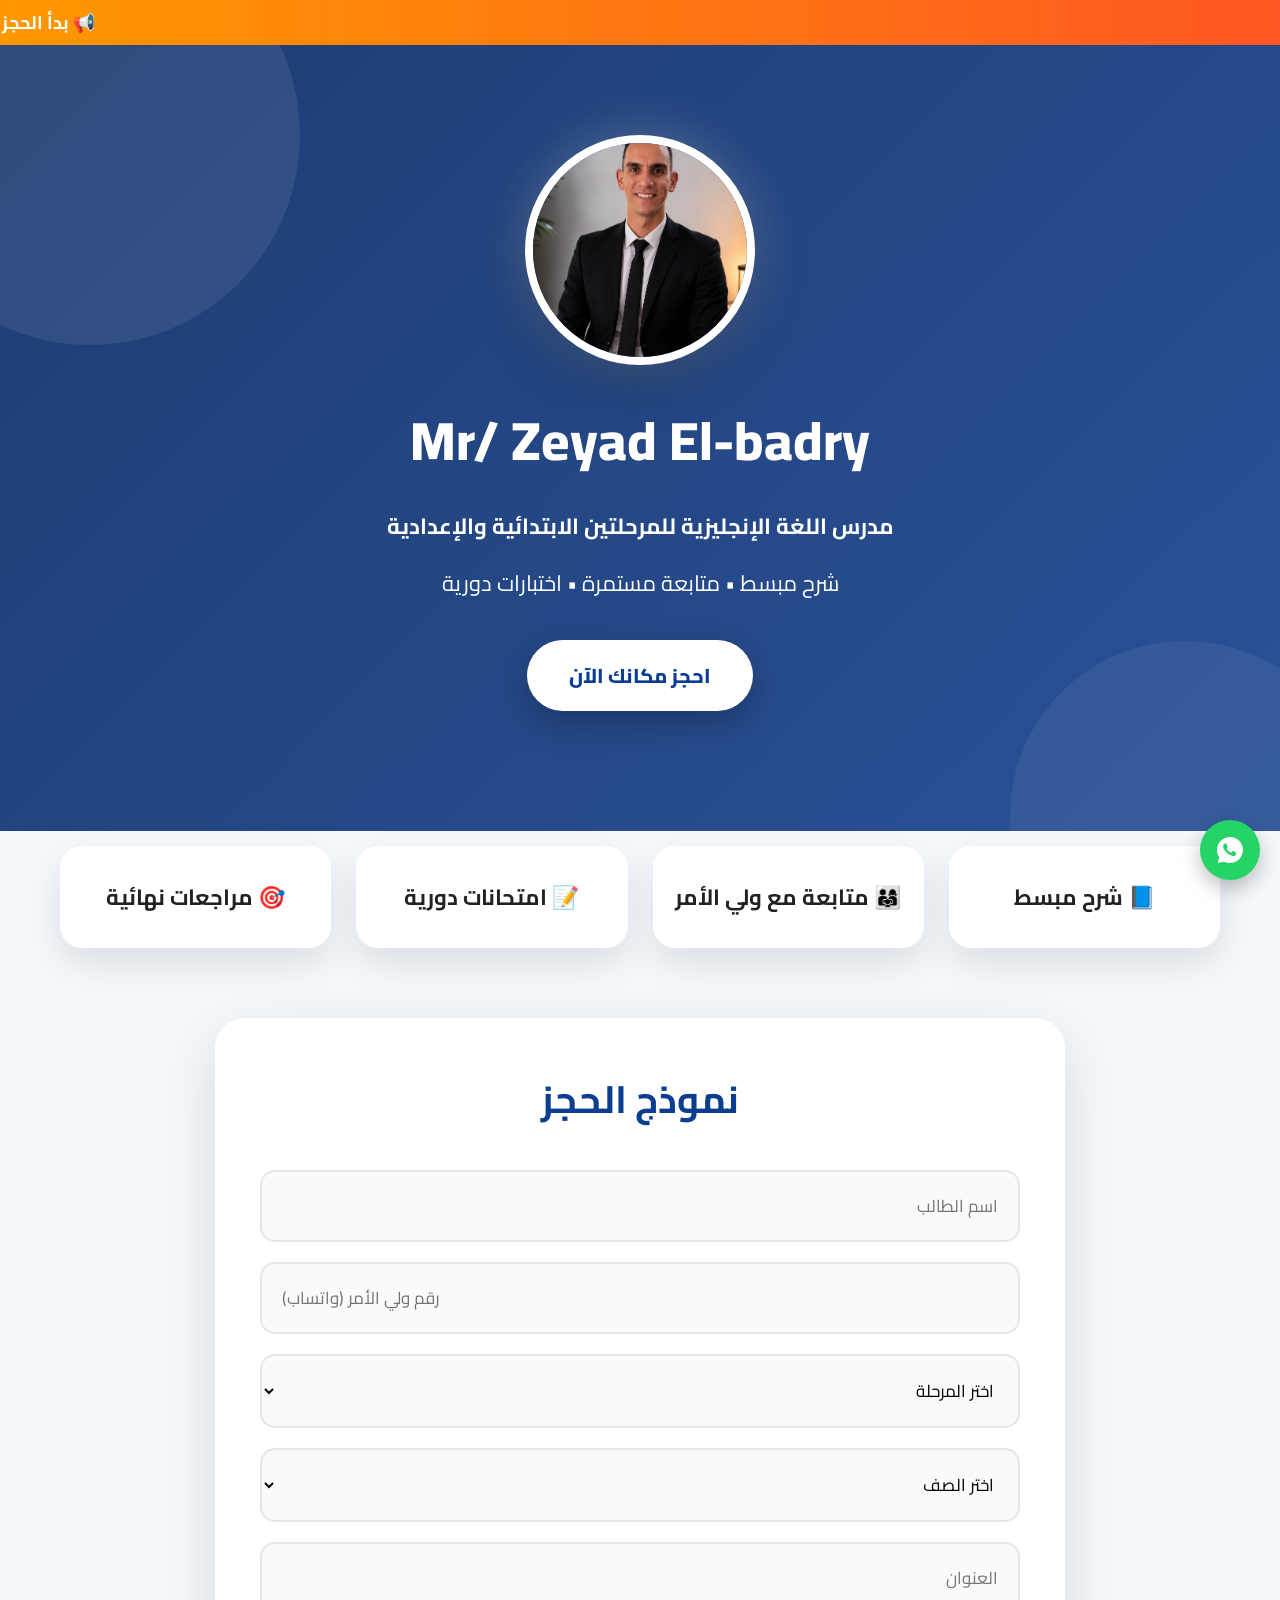
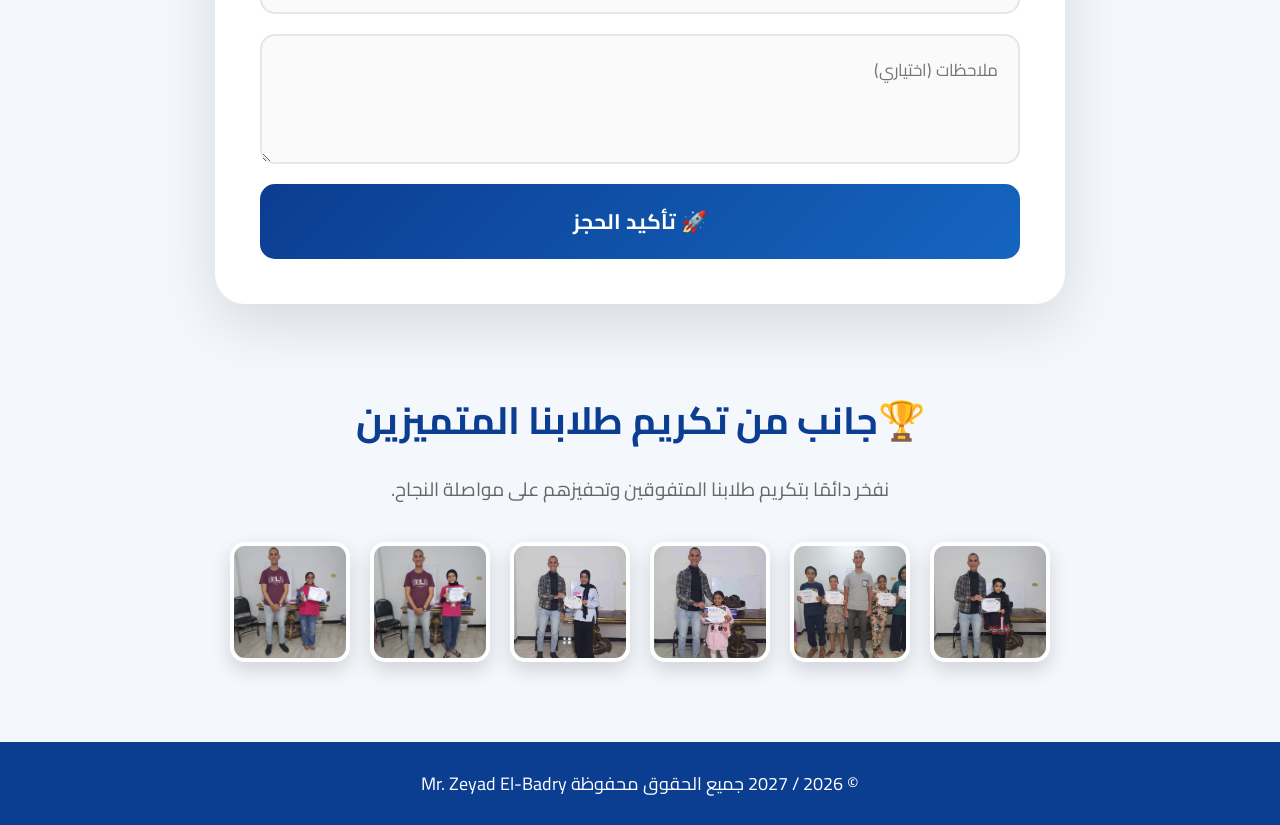
<file: index.html>
<!DOCTYPE html>
<!DOCTYPE html>
<html dir="rtl" lang="ar">
 <head>
  <meta charset="utf-8"/>
  <meta content="width=device-width, initial-scale=1.0" name="viewport"/>
  <title>
   Mr/ Zeyad El-badry | حجز الكورسات
  </title>
  <link href="style.css" rel="stylesheet"/>
  <link href="https://fonts.googleapis.com/css2?family=Cairo:wght@400;600;700;800&amp;display=swap" rel="stylesheet"/>
 </head>
 <body>
  <!-- الشريط المتحرك -->
  <div class="top-banner">
   <div class="marquee">
    📢 بدأ الحجز للعام الدراسي 2026 / 2027 — الأماكن محدودة — احجز الآن
   </div>
  </div>
  <!-- Hero -->
  <section class="hero">
   <div class="hero-content">
    <img alt="Mr/ Zeyad El-badry" class="profile-img" src="profile.jpeg"/>
    <h1>
     Mr/ Zeyad El-badry
    </h1>
    <p class="subtitle">
     مدرس اللغة الإنجليزية
للمرحلتين الابتدائية والإعدادية
    </p>
    <p>
     شرح مبسط • متابعة مستمرة • اختبارات دورية
    </p>
    <a class="btn" href="#booking">
     احجز مكانك الآن
    </a>
   </div>
  </section>
  <div class="hero-wave">
   <svg preserveaspectratio="none" viewbox="0 0 1440 320" xmlns="http://www.w3.org/2000/svg">
    <path d="M0,160L80,170.7C160,181,320,203,480,192C640,181,800,139,960,133.3C1120,128,1280,160,1360,176L1440,192L1440,320L0,320Z" fill="#f4f7fc">
    </path>
   </svg>
  </div>
  <!-- Features -->
  <section class="features">
   <div class="card">
    📘 شرح مبسط
   </div>
   <div class="card">
    👨‍👩‍👧 متابعة مع ولي الأمر
   </div>
   <div class="card">
    📝 امتحانات دورية
   </div>
   <div class="card">
    🎯 مراجعات نهائية
   </div>
  </section>
  <!-- Booking -->
  <section class="booking-container" id="booking">
   <h2>
    نموذج الحجز
   </h2>
   <form id="bookingForm">
    <input name="name" placeholder="اسم الطالب" required="" type="text"/>
    <input inputmode="numeric" maxlength="11" name="phone" pattern="01[0125][0-9]{8}" placeholder="رقم ولي الأمر (واتساب)" required="" title="من فضلك أدخل رقم واتساب مصري صحيح" type="tel"/>
    <select id="stage" name="stage" required="">
     <option value="">
      اختر المرحلة
     </option>
     <option value="ابتدائي">
      ابتدائي
     </option>
     <option value="إعدادي">
      إعدادي
     </option>
    </select>
    <select id="grade" name="grade" required="">
     <option value="">
      اختر الصف
     </option>
    </select>
    <input name="address" placeholder="العنوان" type="text"/>
    <textarea name="notes" placeholder="ملاحظات (اختياري)"></textarea>
    <button type="submit">
     🚀 تأكيد الحجز
    </button>
   </form>
  </section>
  <!-- Student Honors -->
  <section class="gallery-section">
   <h2>
    🏆جانب من تكريم طلابنا المتميزين
   </h2>
   <p class="gallery-text">
    نفخر دائمًا بتكريم طلابنا المتفوقين وتحفيزهم على مواصلة النجاح.
   </p>
   <div class="gallery">
    <img onclick="openImage(this.src)" src="images/honor1.jpg"/>
    <img onclick="openImage(this.src)" src="images/honor2.jpg"/>
    <img onclick="openImage(this.src)" src="images/honor3.jpg"/>
    <img onclick="openImage(this.src)" src="images/honor4.jpg"/>
    <img onclick="openImage(this.src)" src="images/honor5.jpg"/>
    <img onclick="openImage(this.src)" src="images/honor6.jpg"/>
   </div>
   <!-- نافذة عرض الصورة -->
 <div id="imageViewer" class="image-viewer">
    <span class="close-btn" onclick="closeImage()">&times;</span>
    <button class="nav-btn prev" onclick="prevImage(event)">
        &#10094;
    </button>
    <img id="viewerImage">
    <button class="nav-btn next" onclick="nextImage(event)">
        &#10095;
    </button>
    <div class="counter" id="imageCounter">
        1 / 6
    </div>

</div>
  </section>
  <!-- Footer -->
  <footer>
   <p>
    © 2026 / 2027 جميع الحقوق محفوظة 
  Mr. Zeyad El-Badry
   </p>
  </footer>
  <!-- Success Popup -->
  <div class="popup" id="successPopup">
   <div class="popup-content">
    <div class="checkmark">
     ✓
    </div>
    <h2>
     تم الحجز بنجاح 🎉
    </h2>
    <p>
     سيتم تحويلك إلى واتساب خلال
    </p>
    <h1 id="countdown">
     3
    </h1>
   </div>
  </div>
  <a aria-label="WhatsApp" class="whatsapp-float" href="https://wa.me/201148131965" target="_blank">
   <svg height="32" viewbox="0 0 32 32" width="32" xmlns="http://www.w3.org/2000/svg">
    <path d="M16.02 3C8.84 3 3 8.84 3 16c0 2.52.74 4.98 2.13 7.08L3.75 29l6.1-1.34A12.9 12.9 0 0016.02 29C23.18 29 29 23.16 29 16S23.18 3 16.02 3zm6.37 17.38c-.27.76-1.58 1.45-2.18 1.54-.57.08-1.29.12-2.08-.14-.48-.15-1.1-.36-1.9-.7-3.34-1.44-5.52-4.8-5.69-5.03-.17-.23-1.36-1.81-1.36-3.45s.86-2.45 1.16-2.79c.31-.34.67-.43.89-.43h.64c.2 0 .48-.08.75.57.28.66.94 2.29 1.02 2.46.08.17.13.37.03.59-.1.23-.15.37-.31.57-.15.19-.33.42-.47.56-.15.16-.31.32-.13.63.18.31.81 1.33 1.73 2.16 1.19 1.05 2.19 1.38 2.5 1.54.31.15.48.13.66-.08.18-.21.74-.87.95-1.17.2-.31.4-.26.68-.16.28.1 1.76.83 2.06.98.31.15.5.23.57.36.07.13.07.78-.2 1.56z" fill="#fff">
    </path>
   </svg>
  </a>
  <script src="script.js">
  </script>
 </body>
</html>
</file>
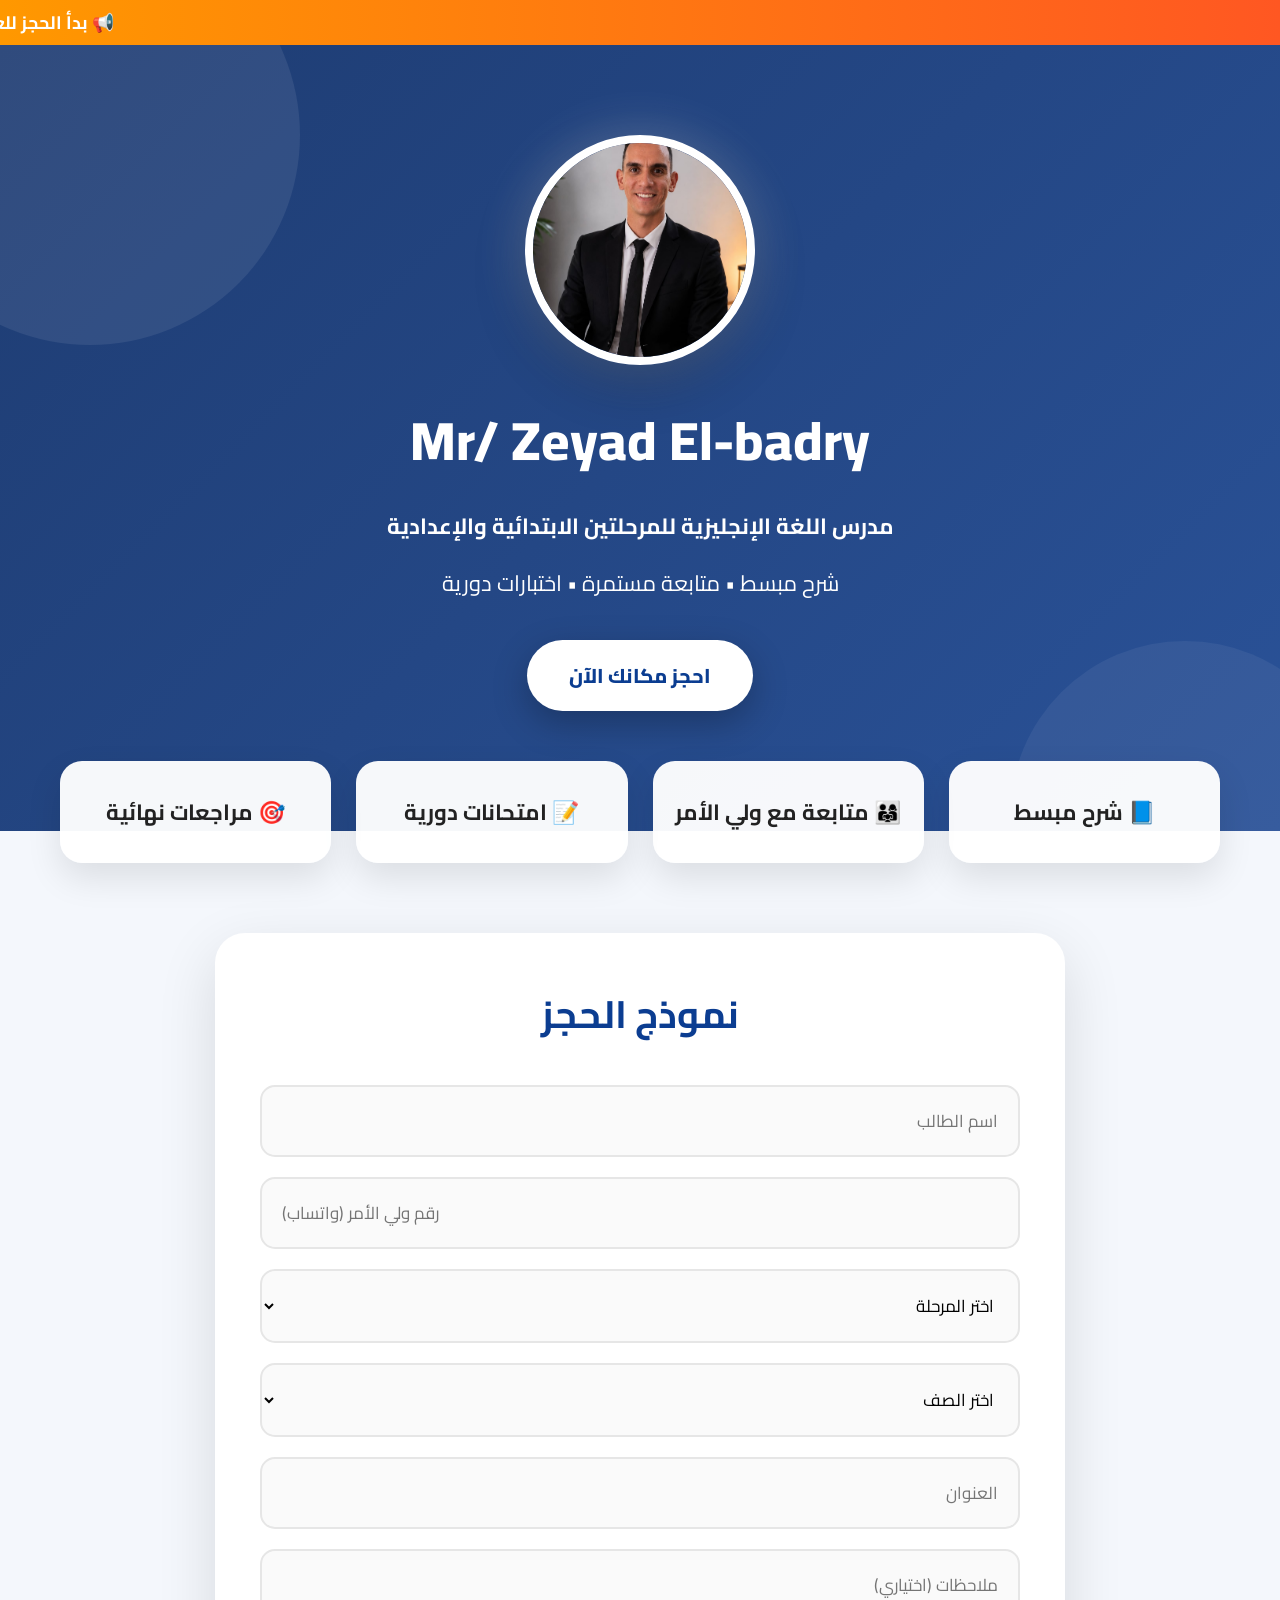
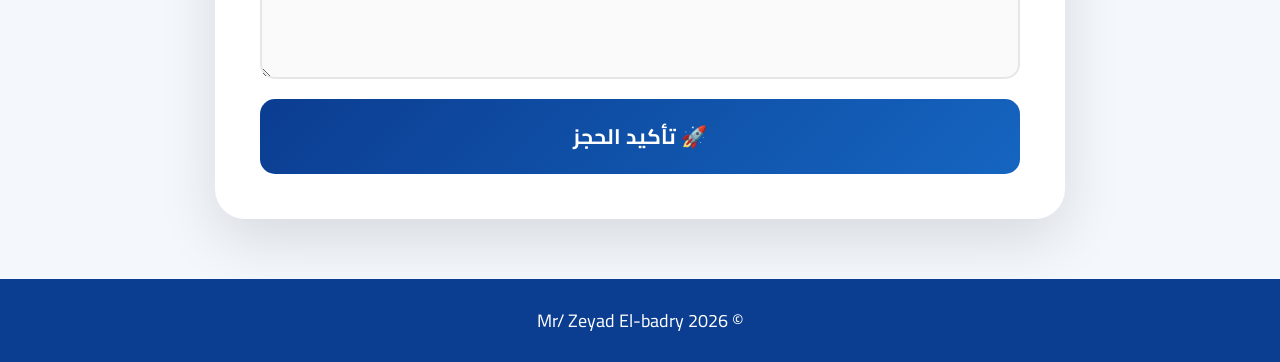
<file: generated_index.html>
<!DOCTYPE html>
<html lang="ar" dir="rtl">

<head>

<meta charset="UTF-8">

<meta name="viewport" content="width=device-width, initial-scale=1.0">

<title>Mr/ Zeyad El-badry | حجز الكورسات</title>

<link rel="stylesheet" href="style.css">

<link href="https://fonts.googleapis.com/css2?family=Cairo:wght@400;600;700;800&display=swap" rel="stylesheet">

</head>

<body>

<!-- الشريط المتحرك -->

<div class="top-banner">

<div class="marquee">

📢 بدأ الحجز للعام الدراسي 2026 / 2027 — الأماكن محدودة — احجز الآن

</div>

</div>

<!-- Hero -->

<section class="hero">

<div class="hero-content">

<img src="profile.jpeg"
class="profile-img"
alt="Mr/ Zeyad El-badry">

<h1>

Mr/ Zeyad El-badry

</h1>

<p class="subtitle">

مدرس اللغة الإنجليزية
للمرحلتين الابتدائية والإعدادية

</p>

<p>

شرح مبسط • متابعة مستمرة • اختبارات دورية

</p>

<a href="#booking" class="btn">

احجز مكانك الآن

</a>

</div>

</section>

<!-- Features -->

<section class="features">

<div class="card">

📘 شرح مبسط

</div>

<div class="card">

👨‍👩‍👧 متابعة مع ولي الأمر

</div>

<div class="card">

📝 امتحانات دورية

</div>

<div class="card">

🎯 مراجعات نهائية

</div>

</section>
<!-- Booking -->

<section id="booking" class="booking-container">

<h2>

نموذج الحجز

</h2>

<form id="bookingForm">

<input
type="text"
name="name"
placeholder="اسم الطالب"
required>

<input
type="tel"
name="phone"
placeholder="رقم ولي الأمر (واتساب)"
required
pattern="01[0125][0-9]{8}"
maxlength="11"
inputmode="numeric"
title="من فضلك أدخل رقم واتساب مصري صحيح">

<select
name="stage"
id="stage"
required>

<option value="">

اختر المرحلة

</option>

<option value="ابتدائي">

ابتدائي

</option>

<option value="إعدادي">

إعدادي

</option>

</select>

<select
name="grade"
id="grade"
required>

<option value="">

اختر الصف

</option>

</select>

<input
type="text"
name="address"
placeholder="العنوان">

<textarea
name="notes"
placeholder="ملاحظات (اختياري)"></textarea>

<button type="submit">

🚀 تأكيد الحجز

</button>

</form>

</section>
<!-- Footer -->

<footer>

<p>

© 2026 Mr/ Zeyad El-badry

</p>

</footer>

<!-- Success Popup -->

<div id="successPopup" class="popup">

    <div class="popup-content">

        <div class="checkmark">

            ✓

        </div>

        <h2>

            تم الحجز بنجاح 🎉

        </h2>

        <p>

            سيتم تحويلك إلى واتساب خلال

        </p>

        <h1 id="countdown">

            3

        </h1>

    </div>

</div>
<!-- JavaScript -->

<script src="script.js"></script>

</body>

</html>
</file>
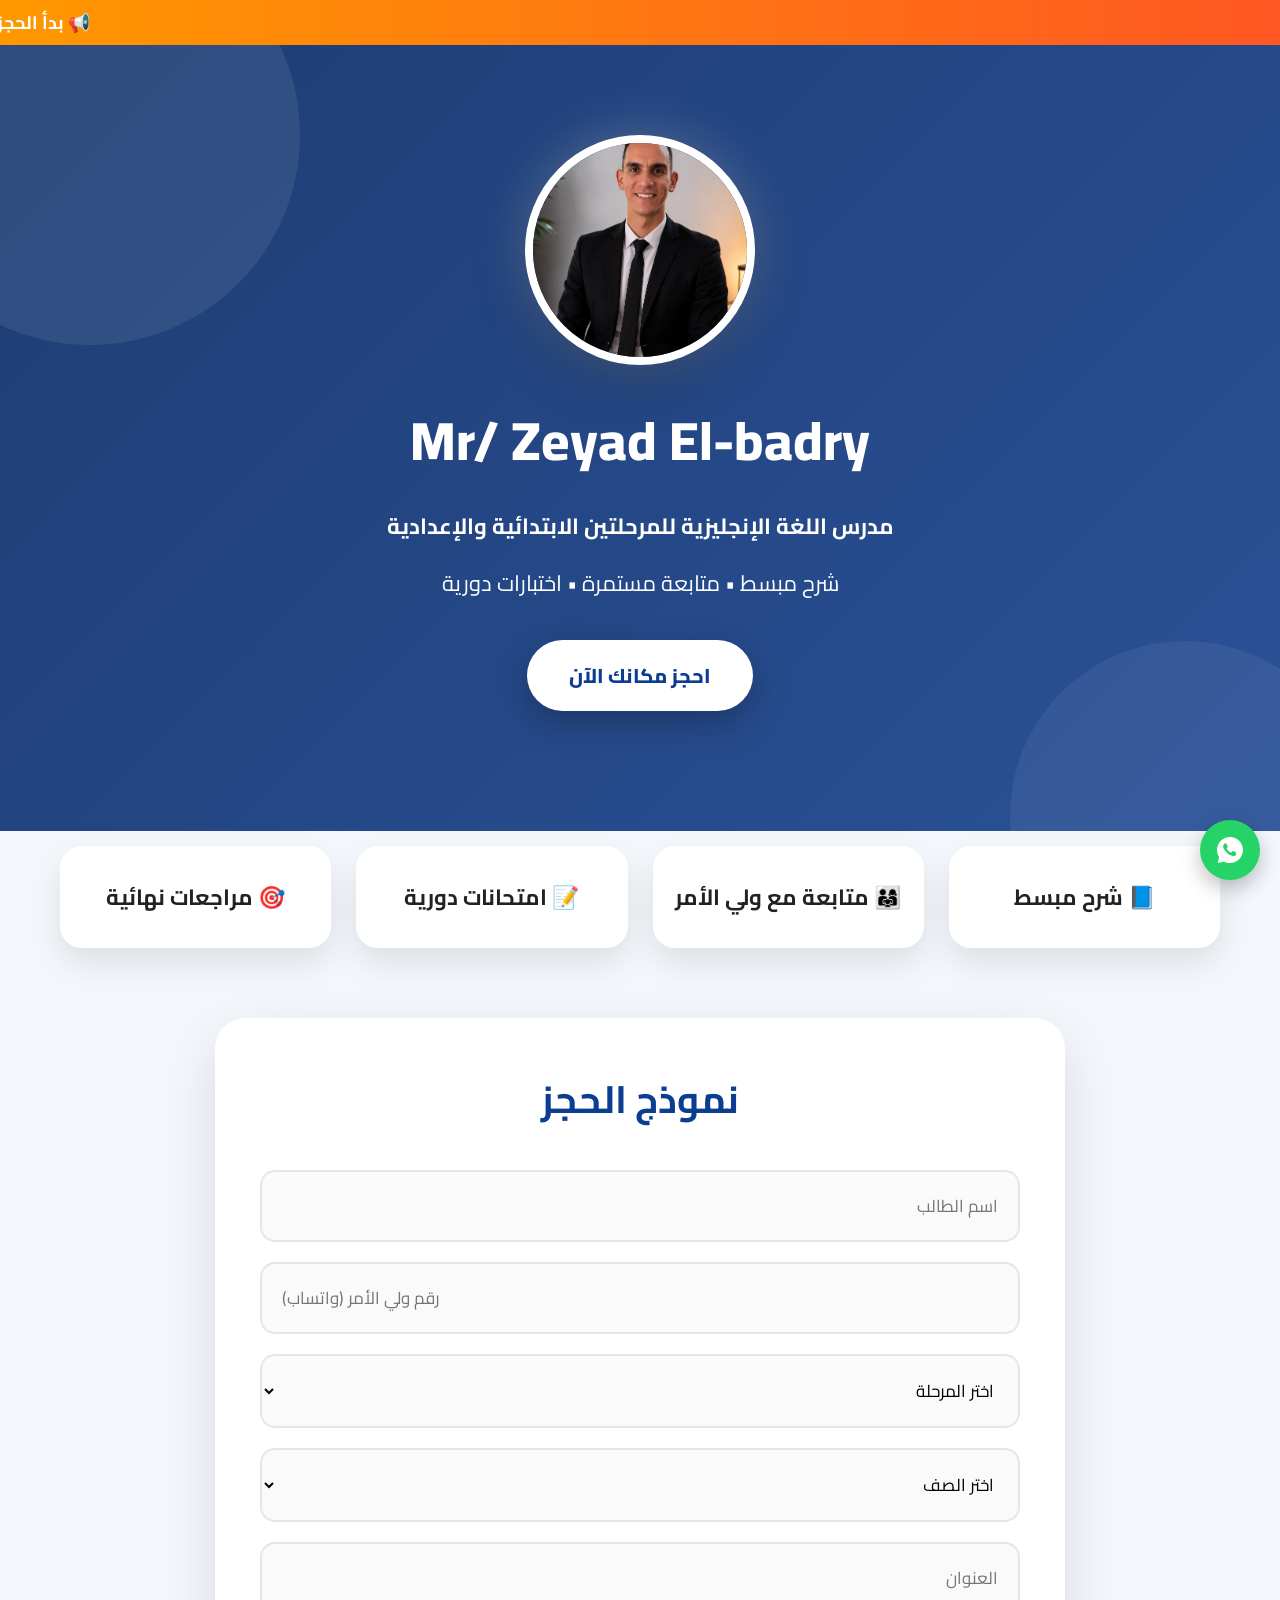
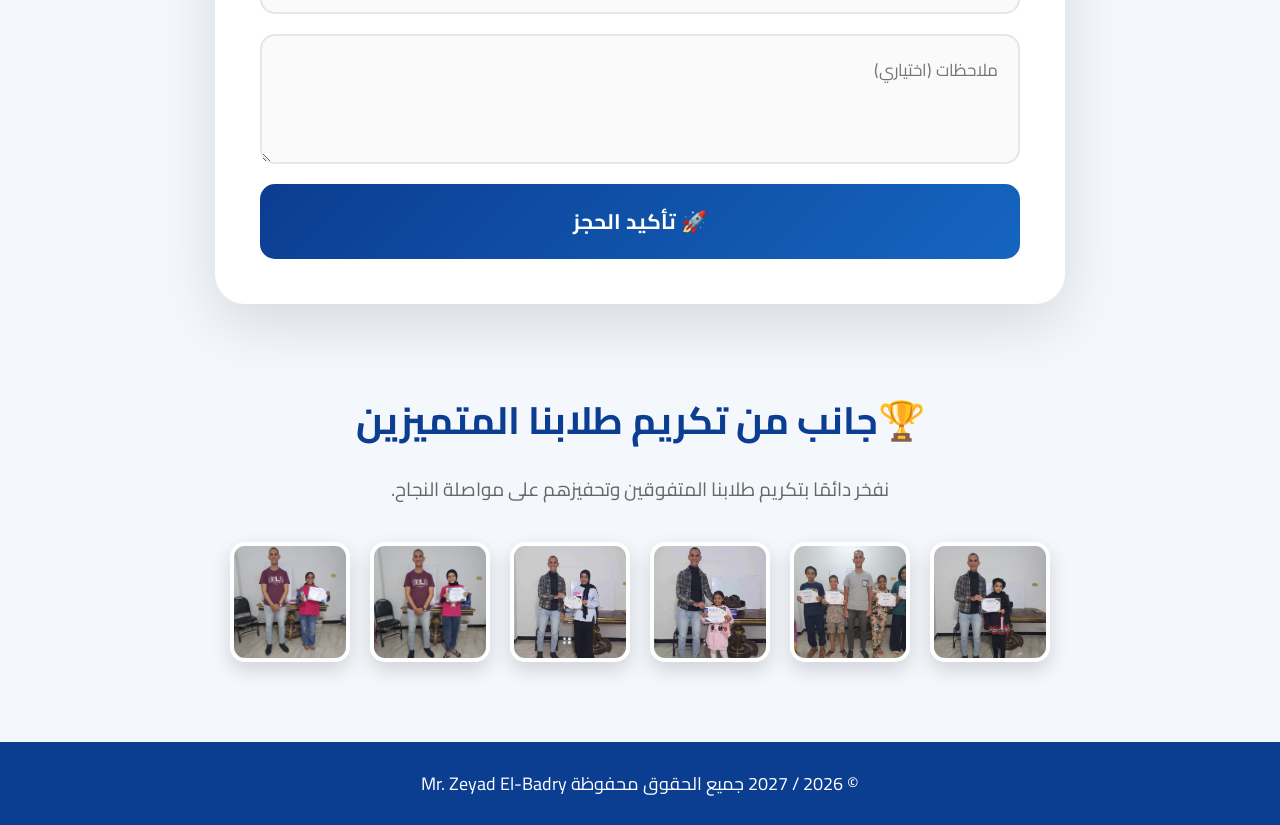
<file: index1.html>
<!DOCTYPE html>
<html lang="ar" dir="rtl">

<head>

<meta charset="UTF-8">

<meta name="viewport" content="width=device-width, initial-scale=1.0">

<title>Mr/ Zeyad El-badry | حجز الكورسات</title>

<link rel="stylesheet" href="style.css">

<link href="https://fonts.googleapis.com/css2?family=Cairo:wght@400;600;700;800&display=swap" rel="stylesheet">

</head>

<body>

<!-- الشريط المتحرك -->

<div class="top-banner">

<div class="marquee">

📢 بدأ الحجز للعام الدراسي 2026 / 2027 — الأماكن محدودة — احجز الآن

</div>

</div>

<!-- Hero -->

<section class="hero">

<div class="hero-content">

<img src="profile.jpeg"
class="profile-img"
alt="Mr/ Zeyad El-badry">

<h1>

Mr/ Zeyad El-badry

</h1>

<p class="subtitle">

مدرس اللغة الإنجليزية
للمرحلتين الابتدائية والإعدادية

</p>

<p>

شرح مبسط • متابعة مستمرة • اختبارات دورية

</p>

<a href="#booking" class="btn">

احجز مكانك الآن

</a>

</div>

</section>
<div class="hero-wave">
  <svg xmlns="http://www.w3.org/2000/svg"
       viewBox="0 0 1440 320"
       preserveAspectRatio="none">
    <path fill="#f4f7fc"
          d="M0,160L80,170.7C160,181,320,203,480,192C640,181,800,139,960,133.3C1120,128,1280,160,1360,176L1440,192L1440,320L0,320Z">
    </path>
  </svg>
</div>
<!-- Features -->

<section class="features">

<div class="card">

📘 شرح مبسط

</div>

<div class="card">

👨‍👩‍👧 متابعة مع ولي الأمر

</div>

<div class="card">

📝 امتحانات دورية

</div>

<div class="card">

🎯 مراجعات نهائية

</div>

</section>
<!-- Booking -->

<section id="booking" class="booking-container">

<h2>

نموذج الحجز

</h2>

<form id="bookingForm">

<input
type="text"
name="name"
placeholder="اسم الطالب"
required>

<input
type="tel"
name="phone"
placeholder="رقم ولي الأمر (واتساب)"
required
pattern="01[0125][0-9]{8}"
maxlength="11"
inputmode="numeric"
title="من فضلك أدخل رقم واتساب مصري صحيح">

<select
name="stage"
id="stage"
required>

<option value="">

اختر المرحلة

</option>

<option value="ابتدائي">

ابتدائي

</option>

<option value="إعدادي">

إعدادي

</option>

</select>

<select
name="grade"
id="grade"
required>

<option value="">

اختر الصف

</option>

</select>

<input
type="text"
name="address"
placeholder="العنوان">

<textarea
name="notes"
placeholder="ملاحظات (اختياري)"></textarea>

<button type="submit">

🚀 تأكيد الحجز

</button>

</form>

</section>

<!-- Student Honors -->

<section class="gallery-section">

    <h2>🏆جانب من تكريم طلابنا المتميزين</h2>

    <p class="gallery-text">
        نفخر دائمًا بتكريم طلابنا المتفوقين وتحفيزهم على مواصلة النجاح.
    </p>

<div class="gallery">

    <img src="images/honor1.jpg" onclick="openImage(this.src)">
    <img src="images/honor2.jpg" onclick="openImage(this.src)">
    <img src="images/honor3.jpg" onclick="openImage(this.src)">
    <img src="images/honor4.jpg" onclick="openImage(this.src)">
    <img src="images/honor5.jpg" onclick="openImage(this.src)">
    <img src="images/honor6.jpg" onclick="openImage(this.src)">

</div>

<!-- نافذة عرض الصورة -->

<div id="imageViewer" class="image-viewer" onclick="closeImage()">

    <img id="viewerImage">

</div>

</section>

<!-- Footer -->
<footer>

<p>

© 2026 / 2027 جميع الحقوق محفوظة 
  Mr. Zeyad El-Badry

</p>

</footer>

<!-- Success Popup -->

<div id="successPopup" class="popup">

    <div class="popup-content">

        <div class="checkmark">

            ✓

        </div>

        <h2>

            تم الحجز بنجاح 🎉

        </h2>

        <p>

            سيتم تحويلك إلى واتساب خلال

        </p>

        <h1 id="countdown">

            3

        </h1>

    </div>

</div>
<a href="https://wa.me/201148131965"
class="whatsapp-float"
target="_blank"
aria-label="WhatsApp">

<svg xmlns="http://www.w3.org/2000/svg"
viewBox="0 0 32 32"
width="32"
height="32">

<path fill="#fff"
d="M16.02 3C8.84 3 3 8.84 3 16c0 2.52.74 4.98 2.13 7.08L3.75 29l6.1-1.34A12.9 12.9 0 0016.02 29C23.18 29 29 23.16 29 16S23.18 3 16.02 3zm6.37 17.38c-.27.76-1.58 1.45-2.18 1.54-.57.08-1.29.12-2.08-.14-.48-.15-1.1-.36-1.9-.7-3.34-1.44-5.52-4.8-5.69-5.03-.17-.23-1.36-1.81-1.36-3.45s.86-2.45 1.16-2.79c.31-.34.67-.43.89-.43h.64c.2 0 .48-.08.75.57.28.66.94 2.29 1.02 2.46.08.17.13.37.03.59-.1.23-.15.37-.31.57-.15.19-.33.42-.47.56-.15.16-.31.32-.13.63.18.31.81 1.33 1.73 2.16 1.19 1.05 2.19 1.38 2.5 1.54.31.15.48.13.66-.08.18-.21.74-.87.95-1.17.2-.31.4-.26.68-.16.28.1 1.76.83 2.06.98.31.15.5.23.57.36.07.13.07.78-.2 1.56z"/>

</svg>

</a>
<script src="script.js"></script>

</body>

</body>
</html>
</file>
<file: style.css>
/*======================================
    Mr/ Zeyad El-badry Website
=======================================*/
@import url('https://fonts.googleapis.com/css2?family=Cairo:wght@400;600;700;800&display=swap');
*{
    margin:0;
    padding:0;
    box-sizing:border-box;
    font-family:'Cairo',sans-serif;
}
html{
    scroll-behavior:smooth;
}
body{
    background:#f4f7fc;
    color:#222;
    direction:rtl;
    overflow-x:hidden;
}
/*=========================
Top Banner
=========================*/
.top-banner{
    width:100%;
    height:45px;
    background:linear-gradient(90deg,#ff9800,#ff5722);
    overflow:hidden;
    display:flex;
    align-items:center;
    position:relative;
    z-index:999;
}
.marquee{
    position:absolute;
    white-space:nowrap;
    color:#fff;
    font-size:18px;
    font-weight:700;
}
/*=========================
Hero
=========================*/
.hero{
position:relative;
overflow:hidden;
padding:90px 20px 120px;
display:flex;
justify-content:center;
align-items:center;
text-align:center;
color:#fff;
background:linear-gradient(135deg,#1e3c72,#2a5298);
}
.hero::before{
content:"";
position:absolute;
top:-120px;
left:-120px;
width:420px;
height:420px;
border-radius:50%;
background:rgba(255,255,255,.08);
}
.hero::after{
content:"";
position:absolute;
bottom:-160px;
right:-80px;
width:350px;
height:350px;
border-radius:50%;
background:rgba(255,255,255,.06);
}
.hero-content{
position:relative;
z-index:10;
max-width:900px;
margin:0 auto;
text-align:center;
display:flex;
flex-direction:column;
align-items:center;
}
.profile-img{
width:230px;
height:230px;
border-radius:50%;
object-fit:cover;
border:8px solid white;
box-shadow:
0 20px 50px rgba(0,0,0,.25),
0 0 50px rgba(255,255,255,.25);
transition:.4s;
}
.profile-img:hover{
transform:scale(1.04);
}
.hero h1{
margin-top:25px;
font-size:54px;
font-weight:800;
color:#fff;
}
.subtitle{
margin-top:15px;
font-size:25px;
font-weight:700;
color:#eef4ff;
}
.hero p{
margin-top:15px;
font-size:22px;
color:#fff;
line-height:1.9;
}
.btn{
display:inline-block;
margin-top:35px;
padding:17px 42px;
background:#fff;
color:#0b3d91;
text-decoration:none;
font-size:20px;
font-weight:800;
border-radius:50px;
transition:.35s;
box-shadow:0 12px 35px rgba(0,0,0,.25);
}
.btn:hover{
transform:translateY(-5px);
background:#ffd54f;
color:#0b3d91;
}
/*======================================
        FEATURES
=======================================*/
.features{
    max-width:1200px;
    margin:-70px auto 70px;
    padding:0 20px;
    display:grid;
    grid-template-columns:repeat(auto-fit,minmax(230px,1fr));
    gap:25px;
    position:relative;
    z-index:5;
}
.card{
    background:rgba(255,255,255,.96);
    border-radius:22px;
    padding:30px 20px;
    text-align:center;
    font-size:22px;
    font-weight:700;
    box-shadow:0 15px 35px rgba(0,0,0,.10);
    transition:.35s;
    cursor:pointer;
}
.card:hover{
    transform:translateY(-10px);
    box-shadow:0 20px 40px rgba(0,0,0,.18);
    background:#0b3d91;
    color:#fff;
}
/*======================================
        BOOKING
=======================================*/
.booking-container{
    width:90%;
    max-width:850px;
    margin:60px auto;
    background:#fff;
    border-radius:30px;
    padding:45px;
    box-shadow:0 20px 60px rgba(0,0,0,.12);
}
.booking-container h2{
    text-align:center;
    font-size:38px;
    color:#0b3d91;
    margin-bottom:35px;
}
form{
    display:flex;
    flex-direction:column;
    gap:20px;
}
/*======================================
        INPUTS
=======================================*/
input,
select,
textarea{
    width:100%;
    padding:18px 20px;
    font-size:17px;
    border-radius:15px;
    border:2px solid #e6e6e6;
    background:#fafafa;
    transition:.3s;
    outline:none;
}
input:focus,
select:focus,
textarea:focus{
    border-color:#0b3d91;
    background:#fff;
    box-shadow:0 0 15px rgba(11,61,145,.12);
}
textarea{
    min-height:130px;
    resize:vertical;
}
/*======================================
        BUTTON
=======================================*/
button{
    border:none;
    background:linear-gradient(135deg,#0b3d91,#1565c0);
    color:#fff;
    font-size:21px;
    font-weight:700;
    padding:18px;
    border-radius:15px;
    cursor:pointer;
    transition:.35s;
}
button:hover{
    transform:translateY(-4px);
    box-shadow:0 15px 35px rgba(11,61,145,.35);
}
/*======================================
        FOOTER
=======================================*/
footer{
    background:#0b3d91;
    color:#fff;
    text-align:center;
    padding:25px;
    font-size:18px;
    margin-top:60px;
}
/*======================================
        SUCCESS POPUP
=======================================*/
.popup{
    position:fixed;
    top:0;
    left:0;
    width:100%;
    height:100%;
    background:rgba(0,0,0,.55);
    display:none;
    justify-content:center;
    align-items:center;
    backdrop-filter:blur(6px);
    z-index:9999;
}
.popup-content{
    width:340px;
    background:#fff;
    padding:35px;
    border-radius:25px;
    text-align:center;
    box-shadow:0 20px 60px rgba(0,0,0,.30);
    animation:popup .45s ease;
}
.checkmark{
    width:95px;
    height:95px;
    background:#28a745;
    color:#fff;
    border-radius:50%;
    display:flex;
    justify-content:center;
    align-items:center;
    margin:auto;
    font-size:55px;
    margin-bottom:20px;
    box-shadow:0 10px 30px rgba(40,167,69,.30);
}
#countdown{
    font-size:65px;
    color:#0b3d91;
    margin-top:15px;
    font-weight:bold;
    animation:pulse .8s infinite;
}
@keyframes popup{
0%{
transform:scale(.6);
opacity:0;
}
100%{
transform:scale(1);
opacity:1;
}
}
@keyframes pulse{
0%{transform:scale(1);}
50%{transform:scale(1.15);}
100%{transform:scale(1);}
}
/*======================================
        RESPONSIVE
=======================================*/
@media(max-width:768px){
.hero{
padding:70px 20px;
min-height:auto;
}
.hero h1{
font-size:38px;
}
.subtitle{
font-size:20px;
}
.hero p{
font-size:18px;
}
.profile-img{
width:170px;
height:170px;
}
.features{
margin:-40px 15px 40px;
}
.card{
font-size:20px;
padding:25px;
}
.booking-container{
width:95%;
padding:25px;
}
.booking-container h2{
font-size:30px;
}
input,
select,
textarea{
font-size:16px;
}
button{
font-size:18px;
}
.popup-content{
width:90%;
}
}
/*======================================
        SCROLLBAR
=======================================*/
::-webkit-scrollbar{
width:10px;
}
::-webkit-scrollbar-track{
background:#eef2f7;
}
::-webkit-scrollbar-thumb{
background:#0b3d91;
border-radius:20px;
}
::-webkit-scrollbar-thumb:hover{
background:#1565c0;
}
.whatsapp-float{
position:fixed;
bottom:20px;
right:20px;
width:60px;
height:60px;
background:#25D366;
border-radius:50%;
display:flex;
justify-content:center;
align-items:center;
text-decoration:none;
box-shadow:0 8px 20px rgba(0,0,0,.25);
z-index:9999;
transition:.3s;
}
.whatsapp-float i{
font-size:34px;
color:white;
}
.whatsapp-float:hover{
transform:scale(1.1);
}
/*==========================
Hero Wave
===========================*/
.hero-wave{
margin-top:-5px;
line-height:0;
}
.hero-wave svg{
display:block;
width:100%;
height:90px;
}
/*=========================
Image Gallery
=========================*/
.gallery-section{
    max-width:1200px;
    margin:80px auto;
    padding:0 20px;
    text-align:center;
}
.gallery-section h2{
    font-size:38px;
    color:#0b3d91;
    margin-bottom:15px;
}
.gallery-text{
    font-size:19px;
    color:#666;
    margin-bottom:35px;
}
.gallery{
    display:flex;
    justify-content:center;
    flex-wrap:wrap;
    gap:20px;
    margin-top:30px;
}
.gallery img{
    width:120px;
    height:120px;
    object-fit:cover;
    border-radius:15px;
    border:4px solid #fff;
    box-shadow:0 8px 20px rgba(0,0,0,.15);
    cursor:pointer;
    transition:.3s;
}
.gallery img:hover{
    transform:scale(1.08);
}
.image-viewer{
    position:fixed;
    top:0;
    left:0;
    width:100%;
    height:100%;
    background:rgba(0,0,0,.9);
    display:none;
    justify-content:center;
    align-items:center;
    z-index:99999;
}
.image-viewer img{
    max-width:90%;
    max-height:90%;
    border-radius:15px;
}
@media(max-width:768px){
    .gallery img{
        width:90px;
        height:90px;
    }
}
/*==========================================
Image Viewer Professional
==========================================*/
.image-viewer{
position:fixed;
top:0;
left:0;
width:100%;
height:100%;
display:none;
justify-content:center;
align-items:center;
background:rgba(0,0,0,.92);
z-index:99999;
animation:fadeViewer .3s;
}
@keyframes fadeViewer{
from{opacity:0;}
to{opacity:1;}
}
.image-viewer img{
max-width:88%;
max-height:85%;
border-radius:18px;
box-shadow:0 25px 60px rgba(0,0,0,.45);
animation:zoomImage .25s;
opacity:1;
transition:opacity .25s ease, transform .25s ease;
}
@keyframes zoomImage{
from{
transform:scale(.9);
opacity:0;
}
to{
transform:scale(1);
opacity:1;
}
}
.close-btn{
position:absolute;
top:30px;
right:35px;
font-size:45px;
color:white;
cursor:pointer;
transition:.3s;
user-select:none;
}
.close-btn:hover{
color:#FFD54F;
transform:scale(1.15);
}
.nav-btn{
display:flex;
justify-content:center;
align-items:center;
position:absolute;
top:50%;
transform:translateY(-50%);
width:58px;
height:58px;
border:none;
border-radius:50%;
background:rgba(255,255,255,.15);
backdrop-filter:blur(8px);
font-size:28px;
color:white;
cursor:pointer;
transition:.3s;
}
.nav-btn:hover{
background:white;
color:#0b3d91;
transform:translateY(-50%) scale(1.08);
box-shadow:0 0 25px rgba(255,255,255,.45);
}
.prev{
left:20px;
}
.next{
right:20px;
}
.counter{
position:absolute;
bottom:25px;
left:50%;
transform:translateX(-50%);
color:white;
font-size:18px;
font-weight:bold;
background:rgba(255,255,255,.15);
padding:8px 18px;
border-radius:30px;
backdrop-filter:blur(8px);
}
@media(max-width:768px){
.nav-btn{
width:45px;
height:45px;
font-size:22px;
}
.close-btn{
font-size:36px;
}
.counter{
font-size:16px;
}
}
</file>
